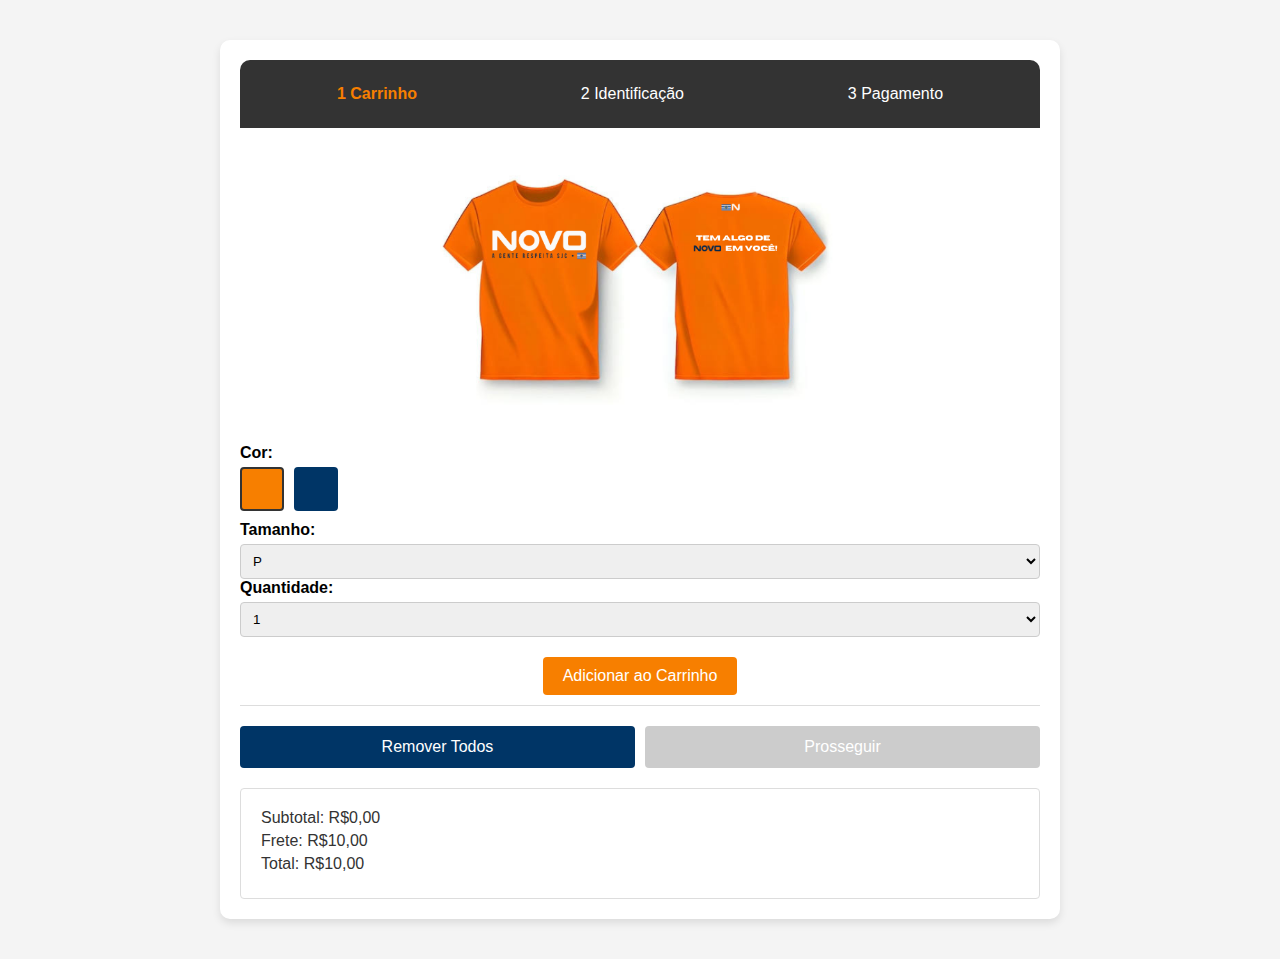
<file: index.html>
<!DOCTYPE html>
<html lang="pt-BR">
<head>
    <meta charset="UTF-8">
    <meta name="viewport" content="width=device-width, initial-scale=1.0">
    <title>Lojinha Novo SJC - Carrinho</title>
    <style>
        body {
            font-family: Arial, sans-serif;
            margin: 0;
            padding: 0;
            box-sizing: border-box;
            background-color: #f4f4f4;
        }
        .container {
            padding: 20px;
            max-width: 800px;
            margin: 40px auto;
            background-color: #fff;
            border-radius: 10px;
            box-shadow: 0 4px 8px rgba(0, 0, 0, 0.1);
        }
        .header {
            background-color: #333;
            color: #fff;
            padding: 15px;
            border-radius: 10px 10px 0 0;
        }
        .steps {
            display: flex;
            justify-content: space-around;
            list-style: none;
            padding: 0;
            margin: 0;
        }
        .steps li {
            padding: 10px;
            color: #fff;
        }
        .steps li.active {
            font-weight: bold;
            color: #f77f00;
        }
        .cart-item {
            display: flex;
            flex-direction: column;
            padding: 10px 0;
            border-bottom: 1px solid #ddd;
            margin-bottom: 20px;
        }
        .cart-item:last-child {
            border-bottom: none;
        }
        .cart-item .details {
            margin-bottom: 10px;
        }
        .cart-item .details label {
            display: block;
            margin-bottom: 5px;
            font-weight: bold;
        }
        .cart-item .details select {
            width: 100%;
            padding: 8px;
            border: 1px solid #ccc;
            border-radius: 4px;
        }
        .cart-item .details .color-options {
            display: flex;
            gap: 10px;
            margin-bottom: 10px;
        }
        .color-option {
            width: 40px;
            height: 40px;
            border-radius: 4px;
            cursor: pointer;
            border: 2px solid transparent;
        }
        .color-option.laranja {
            background-color: #f77f00;
        }
        .color-option.azul-marinho {
            background-color: #003566;
        }
        .cart-item .actions {
            text-align: center;
            margin-top: 10px;
        }
        .cart-item .actions button {
            padding: 10px 20px;
            background-color: #f77f00;
            color: #fff;
            border: none;
            cursor: pointer;
            border-radius: 4px;
            font-size: 16px;
            display: block;
            margin: 0 auto;
        }
        .cart-item .actions button:hover {
            background-color: #cc6600;
        }
        .cart-summary {
            display: flex;
            justify-content: space-between;
            gap: 10px;
            margin-top: 20px;
        }
        .cart-summary .remove-all-button,
        .cart-summary .proceed-button {
            flex: 1;
            padding: 12px;
            border: none;
            color: #fff;
            border-radius: 4px;
            font-size: 16px;
            text-align: center;
            cursor: pointer;
        }
        .cart-summary .remove-all-button {
            background-color: #003566;
        }
        .cart-summary .remove-all-button:hover {
            background-color: #002a4e;
        }
        .cart-summary .proceed-button {
            background-color: #003566;
        }
        .cart-summary .proceed-button:disabled {
            background-color: #ccc;
            cursor: not-allowed;
        }
        .cart-summary .proceed-button:hover {
            background-color: #002a4e;
        }
        .cart-list {
            margin-top: 20px;
        }
        .cart-list .cart-item {
            border: none;
            display: flex;
            justify-content: space-between;
            padding: 10px;
            border-bottom: 1px solid #ddd;
            border-radius: 4px;
            background-color: #f4f4f4;
        }
        .cart-list .cart-item:last-child {
            border-bottom: none;
        }
        .cart-list .cart-item .details {
            margin: 0;
            text-align: left;
            flex: 1;
        }
        .cart-list .cart-item .actions {
            display: flex;
            align-items: center;
            gap: 10px;
        }
        .remove-button {
            background-color: #003566;
            color: #fff;
            border: none;
            cursor: pointer;
            border-radius: 4px;
            padding: 5px 10px;
            font-size: 14px;
        }
        .remove-button:hover {
            background-color: #002a4e;
        }
        .product-image {
            width: 100%;
            max-width: 400px;
            height: auto;
            margin: 20px auto;
            display: block;
        }
        .total-price-container {
            display: flex;
            flex-direction: column;
            padding: 20px;
            color: #333;
            border-radius: 4px;
            font-size: 1em;
            margin-top: 20px;
            background-color: #fff;
            border: 1px solid #ddd;
        }
        .total-price-container .subtotal,
        .total-price-container .frete,
        .total-price-container .total {
            margin-bottom: 5px;
        }
    </style>
</head>
<body>
    <div class="container">
        <div class="header">
            <ul class="steps">
                <li class="active">1 Carrinho</li>
                <li>2 Identificação</li>
                <li>3 Pagamento</li>
            </ul>
        </div>
        <img id="product-image" class="product-image" src="camisetalaranja.png" alt="Camiseta Laranja">
        <div class="cart-item">
            <div class="details">
                <label for="color">Cor:</label>
                <div class="color-options">
                    <div class="color-option laranja" onclick="selectColor('laranja')"></div>
                    <div class="color-option azul-marinho" onclick="selectColor('azul-marinho')"></div>
                </div>
                <label for="size">Tamanho:</label>
                <select id="size">
                    <option value="P">P</option>
                    <option value="M">M</option>
                    <option value="G">G</option>
                    <option value="GG">GG</option>
                </select>
                <label for="quantity">Quantidade:</label>
                <select id="quantity">
                    <option value="1">1</option>
                    <option value="2">2</option>
                    <option value="3">3</option>
                    <option value="4">4</option>
                    <option value="5">5</option>
                    <option value="6">6</option>
                    <option value="7">7</option>
                    <option value="8">8</option>
                    <option value="9">9</option>
                    <option value="10">10</option>
                </select>
            </div>
            <div class="actions">
                <button id="add-to-cart-button">Adicionar ao Carrinho</button>
            </div>
        </div>
        <div class="cart-list" id="cart-list">
            <!-- Itens do carrinho serão exibidos aqui -->
        </div>
        <div class="cart-summary">
            <button class="remove-all-button" id="remove-all-button" onclick="removeAll()">Remover Todos</button>
            <button class="proceed-button" id="proceed-button" disabled onclick="proceedToNextStep()">Prosseguir</button>
        </div>
        <div class="total-price-container">
            <div class="subtotal">Subtotal: R$<span id="subtotal-price">0,00</span></div>
            <div class="frete">Frete: R$10,00</div>
            <div class="total">Total: R$<span id="total-price">10,00</span></div>
        </div>
    </div>
    <script>
        const itemPrice = 35;
        const frete = 10;
        let selectedColor = localStorage.getItem('selectedColor') || 'laranja';

        function selectColor(color) {
            selectedColor = color;
            localStorage.setItem('selectedColor', color);
            const imagePath = color === 'laranja' ? 'camisetalaranja.png' : 'camisetaazul.png';
            document.getElementById('product-image').src = imagePath;

            // Estiliza a cor selecionada
            document.querySelectorAll('.color-option').forEach(option => {
                option.style.border = '2px solid transparent';
            });
            document.querySelector(`.color-option.${color}`).style.border = '2px solid #333';
        }

        function addToCart() {
            const size = document.getElementById('size').value;
            const quantity = parseInt(document.getElementById('quantity').value);
            const cartList = document.getElementById('cart-list');

            // Cria um novo item no carrinho
            const cartItem = document.createElement('div');
            cartItem.classList.add('cart-item');

            cartItem.innerHTML = `
                <div class="details">
                    Cor: ${selectedColor}, Tamanho: ${size}, Quantidade: ${quantity}
                </div>
                <div class="actions">
                    <button class="remove-button" onclick="removeCartItem(this, ${quantity})">Remover</button>
                </div>
            `;

            cartList.appendChild(cartItem);

            // Salva o item no localStorage
            saveCartItems();

            updateTotalPrice();

            // Habilita o botão de prosseguir
            document.getElementById('proceed-button').disabled = false;

            // Limpa o formulário
            document.getElementById('size').value = 'P';
            document.getElementById('quantity').value = 1;
        }

        function removeCartItem(button, quantity) {
            const cartItem = button.parentElement.parentElement;
            cartItem.remove();
            
            // Salva o item no localStorage
            saveCartItems();

            updateTotalPrice();

            // Desabilita o botão de prosseguir se não houver mais itens no carrinho
            const cartList = document.getElementById('cart-list');
            if (cartList.children.length === 0) {
                document.getElementById('proceed-button').disabled = true;
            }
        }

        function removeAll() {
            const cartList = document.getElementById('cart-list');
            cartList.innerHTML = '';
            updateTotalPrice();
            document.getElementById('proceed-button').disabled = true;

            // Salva o item no localStorage
            saveCartItems();
        }

        function updateTotalPrice() {
            const cartItems = document.querySelectorAll('.cart-list .cart-item');
            let subtotalPrice = 0;
            cartItems.forEach(item => {
                const details = item.querySelector('.details').textContent;
                const quantity = parseInt(details.split('Quantidade: ')[1]);
                subtotalPrice += itemPrice * quantity;
            });

            const totalPrice = subtotalPrice + frete;
            document.getElementById('subtotal-price').textContent = subtotalPrice.toFixed(2);
            document.getElementById('total-price').textContent = totalPrice.toFixed(2);

            // Salva o total no localStorage
            localStorage.setItem('totalPrice', totalPrice.toFixed(2));
        }

        function saveCartItems() {
            const cartItems = document.querySelectorAll('.cart-list .cart-item');
            const items = [];
            cartItems.forEach(item => {
                const details = item.querySelector('.details').textContent;
                items.push(details);
            });

            localStorage.setItem('cartItems', JSON.stringify(items));
        }

        function loadCartItems() {
            const savedItems = JSON.parse(localStorage.getItem('cartItems'));
            if (savedItems) {
                const cartList = document.getElementById('cart-list');
                savedItems.forEach(details => {
                    const cartItem = document.createElement('div');
                    cartItem.classList.add('cart-item');
                    cartItem.innerHTML = `
                        <div class="details">${details}</div>
                        <div class="actions">
                            <button class="remove-button" onclick="removeCartItem(this)">Remover</button>
                        </div>
                    `;
                    cartList.appendChild(cartItem);
                });

                updateTotalPrice();
                document.getElementById('proceed-button').disabled = savedItems.length === 0;
            }

            // Carrega a cor selecionada
            selectColor(selectedColor);
        }

        function proceedToNextStep() {
            window.location.href = 'identificacao.html';
        }

        // Carrega os itens do carrinho ao carregar a página
        window.onload = loadCartItems;

        // Define a cor padrão ao carregar a página
        selectColor(selectedColor);

        // Adiciona o evento ao botão "Adicionar ao Carrinho"
        document.getElementById('add-to-cart-button').addEventListener('click', addToCart);
    </script>
</body>
</html>
</file>
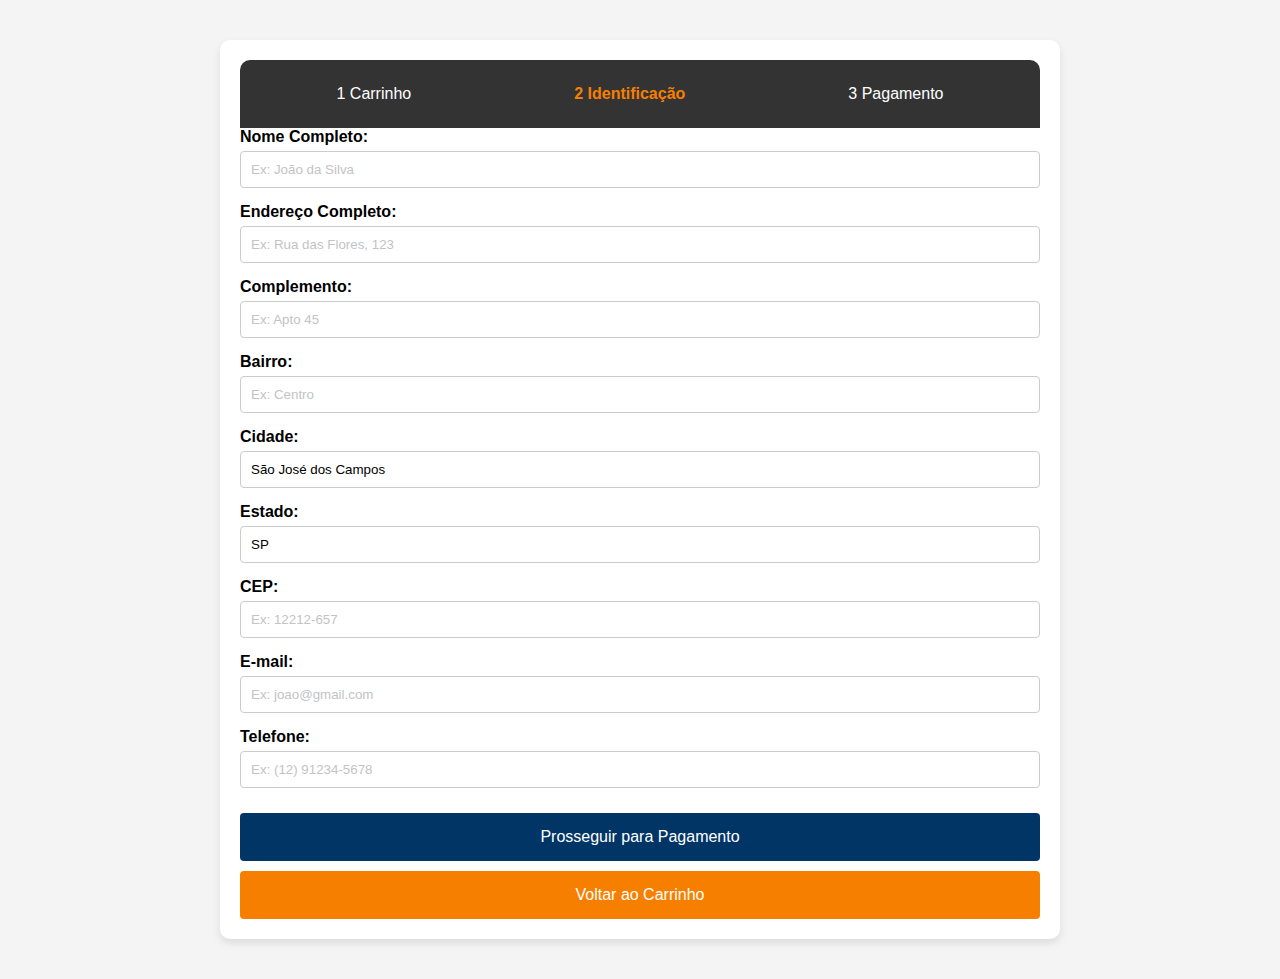
<file: identificacao.html>
<!DOCTYPE html>
<html lang="pt-BR">
<head>
    <meta charset="UTF-8">
    <meta name="viewport" content="width=device-width, initial-scale=1.0">
    <title>Lojinha Novo SJC - Identificação</title>
    <style>
        body {
            font-family: Arial, sans-serif;
            margin: 0;
            padding: 0;
            box-sizing: border-box;
            background-color: #f4f4f4;
        }
        .container {
            padding: 20px;
            max-width: 800px;
            margin: 40px auto;
            background-color: #fff;
            border-radius: 10px;
            box-shadow: 0 4px 8px rgba(0, 0, 0, 0.1);
        }
        .header {
            background-color: #333; /* Cinza Escuro */
            color: #fff;
            padding: 15px;
            border-radius: 10px 10px 0 0;
        }
        .steps {
            display: flex;
            justify-content: space-around;
            list-style: none;
            padding: 0;
            margin: 0;
        }
        .steps li {
            padding: 10px;
            color: #fff; /* Branco */
        }
        .steps li.active {
            font-weight: bold;
            color: #f77f00; /* Laranja */
        }
        form {
            display: flex;
            flex-direction: column;
        }
        label {
            margin-bottom: 5px;
            font-weight: bold;
        }
        input {
            padding: 10px;
            margin-bottom: 15px;
            border: 1px solid #ccc;
            border-radius: 4px;
        }
        input::placeholder {
            color: #aaa; /* Cor do placeholder */
            opacity: 0.7; /* Transparência do placeholder */
        }
        .button {
            padding: 15px;
            background-color: #003566; /* Azul Marinho */
            color: #fff;
            border: none;
            cursor: pointer;
            border-radius: 4px;
            font-size: 16px;
            text-align: center;
            margin-top: 10px;
        }
        .button:hover {
            background-color: #002a4e; /* Azul Marinho mais escuro */
        }
        .back-button {
            padding: 15px;
            background-color: #f77f00; /* Laranja */
            color: #fff;
            border: none;
            cursor: pointer;
            border-radius: 4px;
            font-size: 16px;
            text-align: center;
            margin-top: 10px;
            text-decoration: none;
            display: block;
            text-align: center;
        }
        .back-button:hover {
            background-color: #cc6600; /* Laranja mais escuro */
        }
    </style>
</head>
<body>
    <div class="container">
        <div class="header">
            <ul class="steps">
                <li>1 Carrinho</li>
                <li class="active">2 Identificação</li>
                <li>3 Pagamento</li>
            </ul>
        </div>
        <form id="identificacao-form" action="pagamento.html" method="post">
            <label for="nome">Nome Completo:</label>
            <input type="text" id="nome" name="nome" placeholder="Ex: João da Silva" required>
            
            <label for="endereco">Endereço Completo:</label>
            <input type="text" id="endereco" name="endereco" placeholder="Ex: Rua das Flores, 123" required>
            
            <label for="complemento">Complemento:</label>
            <input type="text" id="complemento" name="complemento" placeholder="Ex: Apto 45">
            
            <label for="bairro">Bairro:</label>
            <input type="text" id="bairro" name="bairro" placeholder="Ex: Centro" required>
            
            <label for="cidade">Cidade:</label>
            <input type="text" id="cidade" name="cidade" value="São José dos Campos" readonly>
            
            <label for="estado">Estado:</label>
            <input type="text" id="estado" name="estado" value="SP" readonly>
            
            <label for="cep">CEP:</label>
            <input type="tel" id="cep" name="cep" placeholder="Ex: 12212-657" required>
            
            <label for="email">E-mail:</label>
            <input type="email" id="email" name="email" placeholder="Ex: joao@gmail.com" required>
            
            <label for="telefone">Telefone:</label>
            <input type="tel" id="telefone" name="telefone" placeholder="Ex: (12) 91234-5678" required>
            
           <button type="button" class="button" onclick="window.location.href='pagamento.html'">Prosseguir para Pagamento</button>

        </form>
        <a href="index.html" class="back-button" id="back-button">Voltar ao Carrinho</a>
    </div>

    <script>
        // Carrega os dados do localStorage se disponíveis
        document.addEventListener('DOMContentLoaded', function() {
            const identificacao = JSON.parse(localStorage.getItem('identificacao'));
            if (identificacao) {
                document.getElementById('nome').value = identificacao.nome || '';
                document.getElementById('endereco').value = identificacao.endereco || '';
                document.getElementById('complemento').value = identificacao.complemento || '';
                document.getElementById('bairro').value = identificacao.bairro || '';
                document.getElementById('cep').value = identificacao.cep || '';
                document.getElementById('email').value = identificacao.email || '';
                document.getElementById('telefone').value = identificacao.telefone || '';
            }
        });

        // Função para salvar os dados no localStorage
        function salvarDados() {
            const nome = document.getElementById('nome').value.trim();
            const endereco = document.getElementById('endereco').value.trim();
            const complemento = document.getElementById('complemento').value.trim();
            const bairro = document.getElementById('bairro').value.trim();
            const cidade = document.getElementById('cidade').value.trim();
            const estado = document.getElementById('estado').value.trim();
            const cep = document.getElementById('cep').value.trim();
            const email = document.getElementById('email').value.trim();
            const telefone = document.getElementById('telefone').value.trim();

            localStorage.setItem('identificacao', JSON.stringify({
                nome,
                endereco,
                complemento,
                bairro,
                cidade,
                estado,
                cep,
                email,
                telefone
            }));
        }

        // Salva as informações de identificação no localStorage ao clicar em Prosseguir para Pagamento
        document.getElementById('identificacao-form').addEventListener('submit', function(e) {
            salvarDados();
        });

        // Salva as informações de identificação no localStorage ao clicar em Voltar ao Carrinho
        document.getElementById('back-button').addEventListener('click', function() {
            salvarDados();
        });
    </script>
</body>
    </html>
</file>
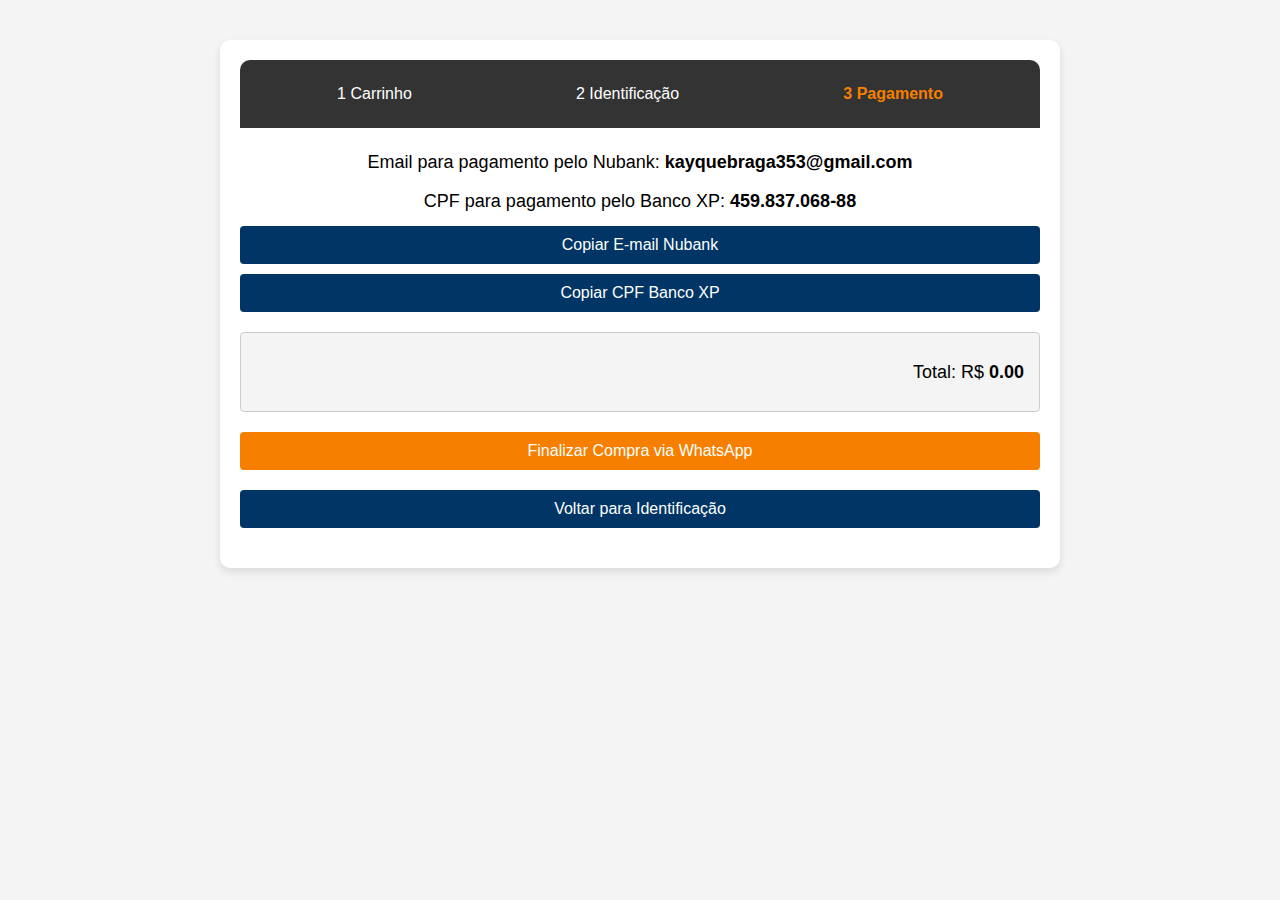
<file: pagamento.html>
<!DOCTYPE html>
<html lang="pt-BR">
<head>
    <meta charset="UTF-8">
    <meta name="viewport" content="width=device-width, initial-scale=1.0">
    <title>Lojinha Novo SJC - Pagamento</title>
    <style>
        body {
            font-family: Arial, sans-serif;
            margin: 0;
            padding: 0;
            box-sizing: border-box;
            background-color: #f4f4f4;
        }
        .container {
            padding: 20px;
            max-width: 800px;
            margin: 40px auto;
            background-color: #fff;
            border-radius: 10px;
            box-shadow: 0 4px 8px rgba(0, 0, 0, 0.1);
        }
        .header {
            background-color: #333; /* Cinza Escuro */
            color: #fff;
            padding: 15px;
            border-radius: 10px 10px 0 0;
        }
        .header ul {
            display: flex;
            justify-content: space-around;
            list-style: none;
            padding: 0;
            margin: 0;
        }
        .header li {
            padding: 10px;
            color: #fff; /* Branco */
        }
        .header li.active {
            font-weight: bold;
            color: #f77f00; /* Laranja */
        }
        .payment-info {
            margin-top: 20px;
            text-align: center;
        }
        .payment-info p {
            margin: 10px 0;
            font-size: 18px;
            line-height: 1.6;
        }
        .total-container {
            margin-top: 20px;
            padding: 15px;
            background-color: #f4f4f4;
            border: 1px solid #ccc;
            border-radius: 4px;
            text-align: right;
        }
        .copy-button {
            padding: 10px;
            background-color: #003566; /* Azul Marinho */
            color: #fff;
            border: none;
            border-radius: 4px;
            cursor: pointer;
            font-size: 16px;
            margin-top: 10px;
            display: block;
            width: 100%;
            text-align: center;
        }
        .copy-button:hover {
            background-color: #002a4e; /* Azul Marinho mais escuro */
        }
        .whatsapp-button {
            padding: 10px 20px;
            background-color: #f77f00; /* Laranja */
            color: #fff;
            border: none;
            border-radius: 4px;
            cursor: pointer;
            font-size: 16px;
            margin-top: 20px;
            display: block;
            width: 100%;
            text-align: center;
        }
        .whatsapp-button:hover {
            background-color: #cc6600; /* Laranja mais escuro */
        }
        .back-button {
            padding: 10px;
            background-color: #003566; /* Azul Marinho */
            color: #fff;
            border: none;
            border-radius: 4px;
            cursor: pointer;
            font-size: 16px;
            display: block;
            margin: 20px auto;
            text-align: center;
            width: 100%;
        }
        .back-button:hover {
            background-color: #002a4e; /* Azul Marinho mais escuro */
        }
    </style>
</head>
<body>
    <div class="container">
        <div class="header">
            <ul>
                <li>1 Carrinho</li>
                <li>2 Identificação</li>
                <li class="active">3 Pagamento</li>
            </ul>
        </div>
        <div class="payment-info">
            <p>Email para pagamento pelo Nubank: <strong>kayquebraga353@gmail.com</strong></p>
            <p>CPF para pagamento pelo Banco XP: <strong>459.837.068-88</strong></p>
            <button class="copy-button" onclick="copiarTexto('kayquebraga353@gmail.com')">Copiar E-mail Nubank</button>
            <button class="copy-button" onclick="copiarTexto('459.837.068-88')">Copiar CPF Banco XP</button>
            <div class="total-container">
                <p>Total: R$ <strong id="total-valor"></strong></p>
            </div>
        </div>
        <button class="whatsapp-button" onclick="finalizarCompra()">Finalizar Compra via WhatsApp</button>
        <button class="back-button" onclick="window.location.href='identificacao.html'">Voltar para Identificação</button>
    </div>

    <script>
        function copiarTexto(texto) {
            const input = document.createElement('input');
            input.setAttribute('value', texto);
            document.body.appendChild(input);
            input.select();
            document.execCommand('copy');
            document.body.removeChild(input);
            alert('Informação copiada!');
        }

        function finalizarCompra() {
            const identificacao = JSON.parse(localStorage.getItem('identificacao'));

            const mensagem = `Olá! Gostaria de confirmar minha compra.\n\n- Nome: ${identificacao.nome}\n- E-mail: ${identificacao.email}\n- Telefone: ${identificacao.telefone}\n- Endereço: ${identificacao.endereco}\n- Complemento: ${identificacao.complemento}\n- Bairro: ${identificacao.bairro}\n- Cidade: ${identificacao.cidade}\n- Estado: ${identificacao.estado}\n- CEP: ${identificacao.cep}\n- Frete: R$ ${identificacao.frete}\n- Total: R$ ${identificacao.total}`;

            const numeroWhatsApp = '5512981379708';
            const url = `https://wa.me/${numeroWhatsApp}?text=${encodeURIComponent(mensagem)}`;

            window.location.href = url;
        }

        // Calcular e exibir o valor total do localStorage
        document.addEventListener('DOMContentLoaded', function() {
            const total = localStorage.getItem('totalPrice');
            document.getElementById('total-valor').textContent = total ? total : '0.00';
        });
    </script>
</body>
</html>
</file>
